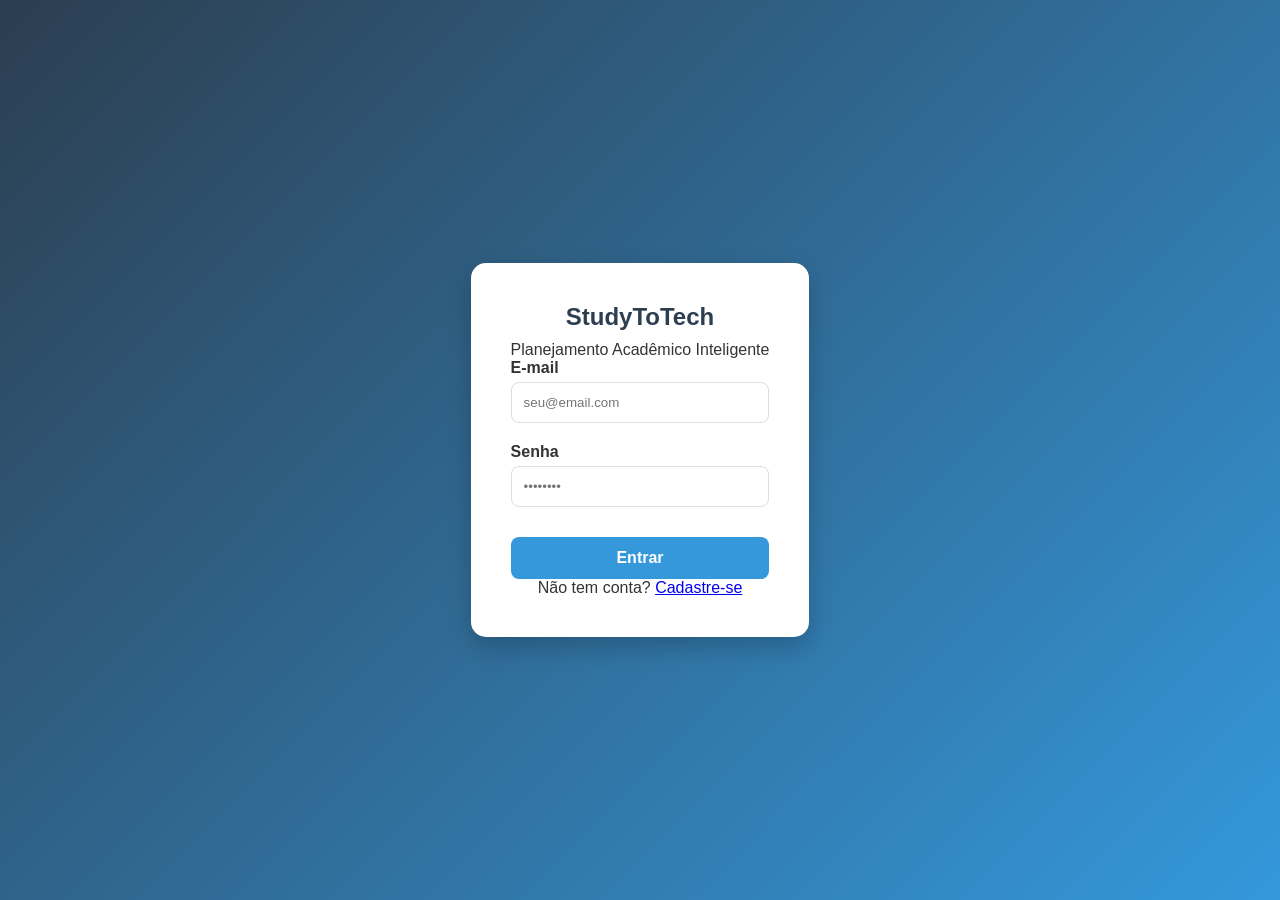
<file: StudyToTech/StudyToTech/fornt-end/html/login.html>
<!DOCTYPE html>
<html lang="pt-br">
<head>
    <meta charset="UTF-8">
    <meta name="viewport" content="width=device-width, initial-scale=1.0">
    <title>StudyToTech - Login</title>
    <link rel="stylesheet" href="/StudyToTech/StudyToTech/fornt-end/html/css/style_login.css">
</head>
<body class="login-body">
    <div class="login-container">
        <div class="login-box">
            <h2>StudyToTech</h2>
            <p>Planejamento Acadêmico Inteligente</p>
            <form id="login-form">
                <div class="input-group">
                    <label>E-mail</label>
                    <input type="email" id="email" placeholder="seu@email.com" required>
                </div>
                <div class="input-group">
                    <label>Senha</label>
                    <input type="password" id="password" placeholder="••••••••" required>
                </div>
                <button type="submit" class="btn-main">Entrar</button>
            </form>
            <p class="footer-text">Não tem conta? <a href="#">Cadastre-se</a></p>
        </div>
    </div>
    <script>
        document.getElementById('login-form').addEventListener('submit', (e) => {
            e.preventDefault();

            window.location.href = "index.html"; 
        });
    </script>

    <div vw class="enabled">
  <div vw-access-button class="active"></div>
  <div vw-plugin-wrapper>
    <div class="vw-plugin-top-wrapper"></div>
  </div>
    </div>

    <script src="https://vlibras.gov.br/app/vlibras-plugin.js"></script>
    <script>
    new window.VLibras.Widget('https://vlibras.gov.br/app');
</script>

</body>
</html>
</file>
<file: StudyToTech/StudyToTech/fornt-end/html/css/style_login.css>
:root {
    --primary: #2c3e50;
    --secondary: #3498db;
    --accent: #2ecc71;
    --bg: #f4f7f6;
    --white: #ffffff;
    --text: #333;
}

* { margin: 0; padding: 0; box-sizing: border-box; font-family: 'Segoe UI', sans-serif; }

body { background-color: var(--bg); color: var(--text); }

.container { display: flex; min-height: 100vh; }

.sidebar {
    width: 250px;
    background: var(--primary);
    color: var(--white);
    padding: 20px;
    transition: 0.3s;
}

.sidebar ul { list-style: none; margin-top: 30px; }
.sidebar ul li { padding: 15px 0; border-bottom: 1px solid rgba(255,255,255,0.1); }
.sidebar ul li a { color: var(--white); text-decoration: none; display: flex; align-items: center; gap: 10px; }
.sidebar .active a { color: var(--secondary); font-weight: bold; }


.content { flex: 1; padding: 30px; }
header { display: flex; justify-content: space-between; align-items: center; margin-bottom: 30px; }

.dashboard-grid {
    display: grid;
    grid-template-columns: repeat(auto-fit, minmax(300px, 1fr));
    gap: 20px;
}

.card {
    background: var(--white);
    padding: 20px;
    border-radius: 12px;
    box-shadow: 0 4px 6px rgba(0,0,0,0.1);
}

.timer-display { font-size: 3rem; text-align: center; margin: 20px 0; font-weight: bold; color: var(--primary); }
.timer-controls { display: flex; justify-content: center; gap: 10px; }
button { padding: 10px 15px; border: none; border-radius: 5px; cursor: pointer; transition: 0.2s; }
.btn-start { background: var(--accent); color: white; }


.progress-bar-container { background: #eee; border-radius: 10px; margin: 15px 0; overflow: hidden; }
.progress-bar { background: var(--secondary); color: white; text-align: center; font-size: 12px; padding: 5px 0; }
.tag { font-size: 0.7rem; padding: 2px 8px; border-radius: 4px; margin-left: 10px; color: white; }
.tag.tech { background: #8e44ad; }
.tag.concurso { background: #f39c12; }

.task-completed span {
    text-decoration: line-through;
    opacity: 0.6;
}
.task-completed {
    transition: 0.3s;
}

.login-body {
    display: flex;
    justify-content: center;
    align-items: center;
    min-height: 100vh;
    background: linear-gradient(135deg, var(--primary), var(--secondary));
}

.login-box {
    background: var(--white);
    padding: 40px;
    border-radius: 15px;
    box-shadow: 0 10px 25px rgba(0,0,0,0.2);
    width: 100%;
    max-width: 400px;
    text-align: center;
}

.login-box h2 { color: var(--primary); margin-bottom: 10px; }

.input-group { text-align: left; margin-bottom: 20px; }

.input-group label { display: block; margin-bottom: 5px; font-weight: 600; }

.input-group input {
    width: 100%;
    padding: 12px;
    border: 1px solid #ddd;
    border-radius: 8px;
    outline: none;
    transition: 0.3s;
}

.input-group input:focus { border-color: var(--secondary); box-shadow: 0 0 5px rgba(52, 152, 219, 0.3); }

.btn-main {
    width: 100%;
    background: var(--secondary);
    color: white;
    font-weight: bold;
    font-size: 1rem;
    padding: 12px;
    border-radius: 8px;
    margin-top: 10px;
}

.btn-main:hover { background: #2980b9; transform: translateY(-2px); }

@media (max-width: 768px) {
    .container { flex-direction: column; }
    .sidebar { width: 100%; display: none; } 
    .mobile-only { display: block; background: none; font-size: 1.5rem; color: var(--primary); }
    .sidebar.active { display: block; }
}

@media (min-width: 769px) { .mobile-only { display: none; } }
</file>
